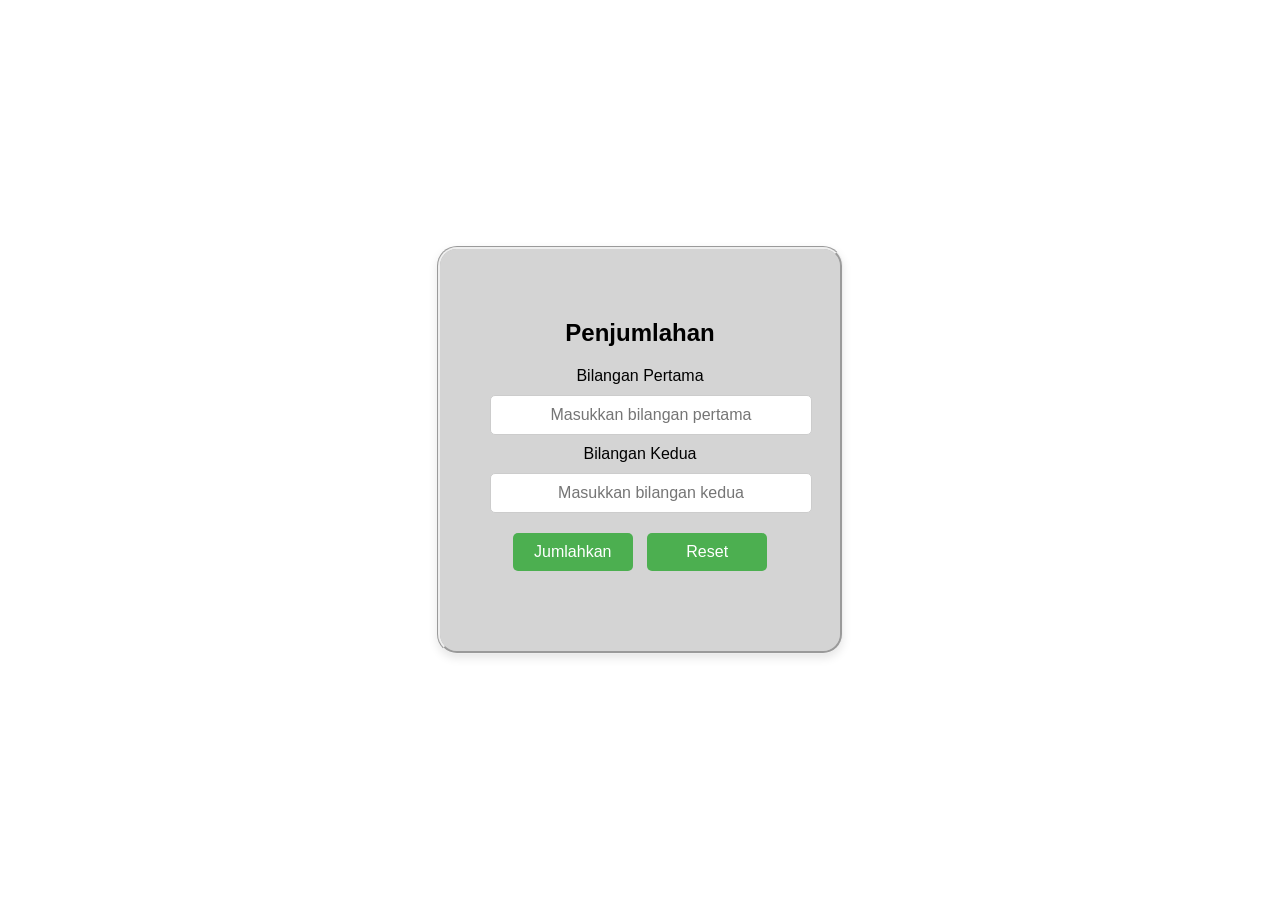
<file: Modul 2/Codelab no 2/CodeLab.html>
<!DOCTYPE html>
<html lang="en">
<head>
    <meta charset="UTF-8">
    <meta name="viewport" content="width=device-width, initial-scale=1.0">
    <link rel="stylesheet" href="Style.css">
    <title>kalkulator</title>
</head>
<body>
    <div id="kalkulator">
        <h2>Penjumlahan</h1>
        <label for="bilangan_pertama">Bilangan Pertama</label>
        <input type="text" id="bilangan_pertama" placeholder="Masukkan bilangan pertama">

        <label for="bilangan_kedua">Bilangan Kedua</label>
        <input type="text" id="bilangan_kedua" placeholder="Masukkan bilangan kedua">

        <button class="tombol_penjumlahan" onclick="eksekusi()">Jumlahkan</button>
        <button class="reset" onclick="reset()">Reset</button>

        <div class="hasil" id="hasil"></div>
        <script src="CodeLab_JS.js"></script>
    </div>
</body>
</html>
</file>
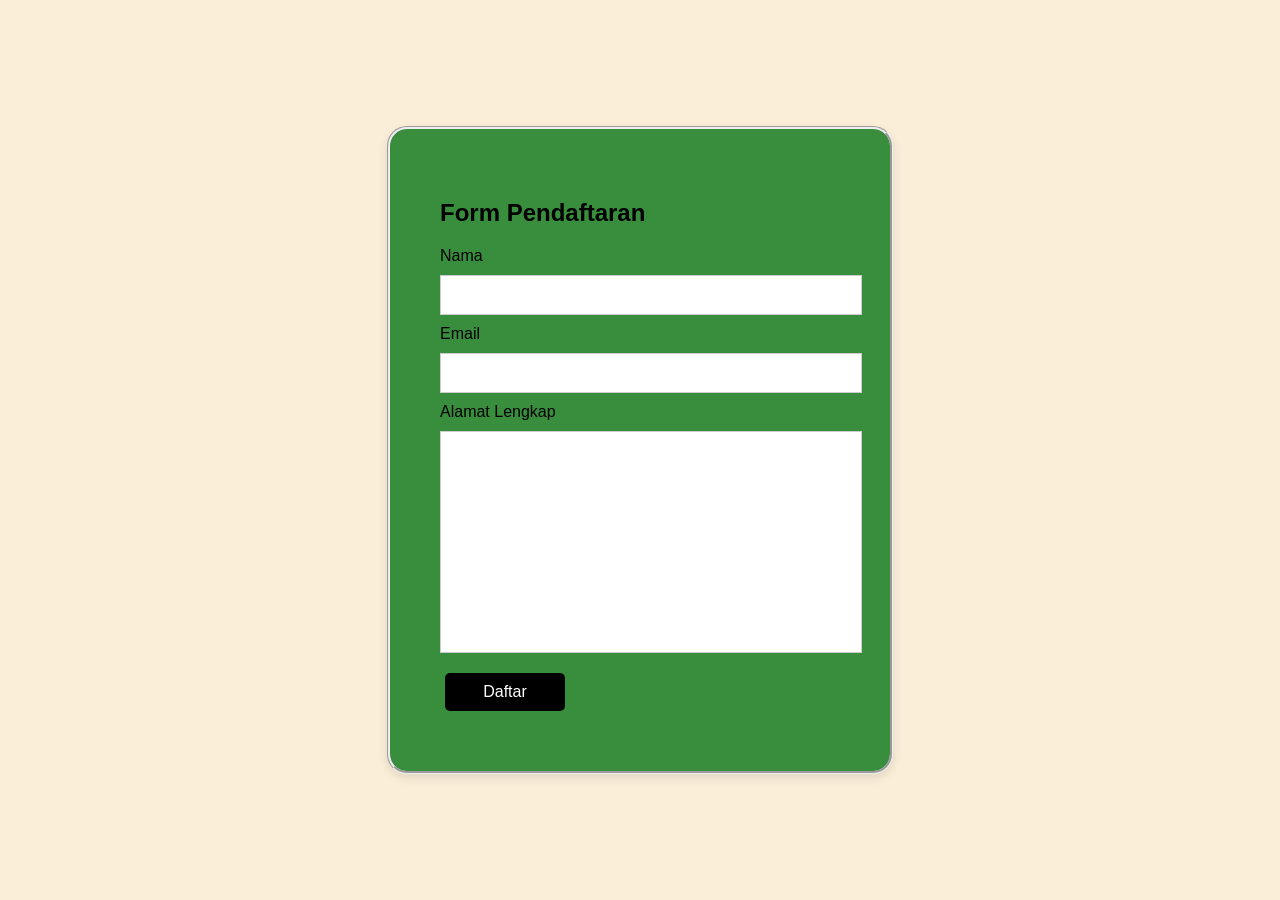
<file: Modul 2/Codelab no 3/Codelab.html>
<!DOCTYPE html>
<html lang="en">
<head>
    <meta charset="UTF-8">
    <meta name="viewport" content="width=device-width, initial-scale=1.0">
    <link rel="stylesheet" href="Style.css">
    <title>Form Pendaftaran</title>
</head>
<body>
    <div id="pendaftaran">
        <h2>Form Pendaftaran</h2>
        <label for="nama">Nama</label>
        <input type="text" id="nama">
        
        <label for="email">Email</label>
        <input type="text"id="email">
        
        <label for="alamat">Alamat Lengkap</label>
        <input type="text" id="alamat">

        <button class="Daftar" onclick="daftar">Daftar</button>
        <script src="Java_Script.js"></script>
    </div>
</body>
</html>
</file>
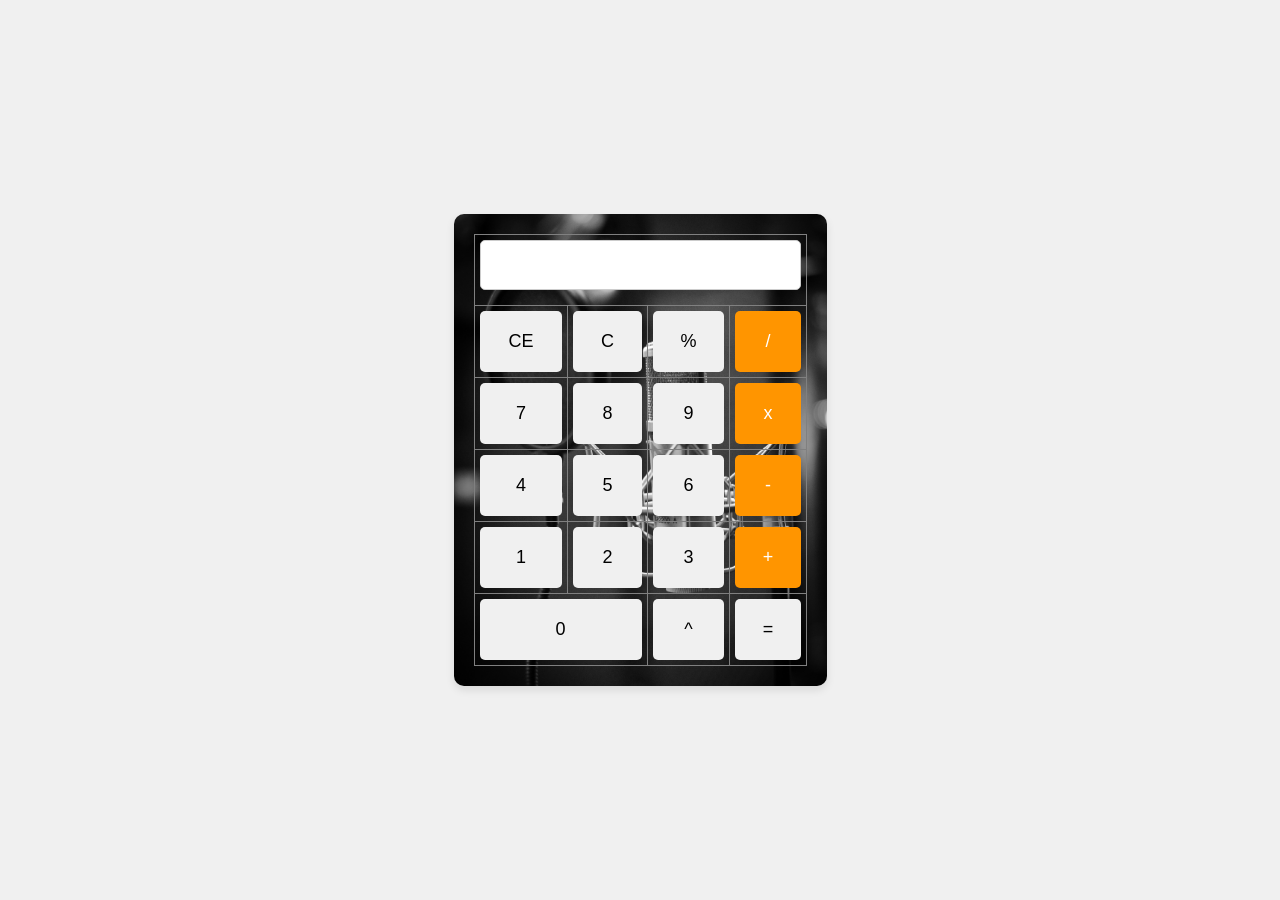
<file: Modul 2/Modul 2 Praktikum/Praktikum_1/Praktikum_pertama.html>
<!DOCTYPE html>
<html lang="en">
<head>
    <meta charset="UTF-8">
    <meta name="viewport" content="width=device-width, initial-scale=1.0">
    <title>Kalkulator</title>
    <link rel="stylesheet" href="Praktikum_pertama.css">
</head>
<body>
    <div id="kalkulator">
        <table border="1" cellspacing="0">
            <tr>
                <td colspan="4"><input type="text" id="display" readonly></td>
            </tr>
            <tr>
                <td><button onclick="clearAll()">CE</button></td>
                <td><button onclick="clearAll()">C</button></td>
                <td><button onclick="pushBtn('%')">%</button></td>
                <td><button onclick="pushBtn('/')">/</button></td>
            </tr>
            <tr>
                <td><button onclick="pushBtn('7')">7</button></td>
                <td><button onclick="pushBtn('8')">8</button></td>
                <td><button onclick="pushBtn('9')">9</button></td>
                <td><button onclick="pushBtn('*')">x</button></td>
            </tr>
            <tr>
                <td><button onclick="pushBtn('4')">4</button></td>
                <td><button onclick="pushBtn('5')">5</button></td>
                <td><button onclick="pushBtn('6')">6</button></td>
                <td><button onclick="pushBtn('-')">-</button></td>
            </tr>
            <tr>
                <td><button onclick="pushBtn('1')">1</button></td>
                <td><button onclick="pushBtn('2')">2</button></td>
                <td><button onclick="pushBtn('3')">3</button></td>
                <td><button onclick="pushBtn('+')">+</button></td>
            </tr>
            <tr>
                <td colspan="2"><button onclick="pushBtn('0')">0</button></td>
                <td><button onclick="pushBtn('^')">^</button></td>
                <td><button onclick="calculate()">=</button></td>
            </tr>
        </table>
    </div>

    <script src="Praktikum_pertama.js"></script>
</body>
</html>
</file>
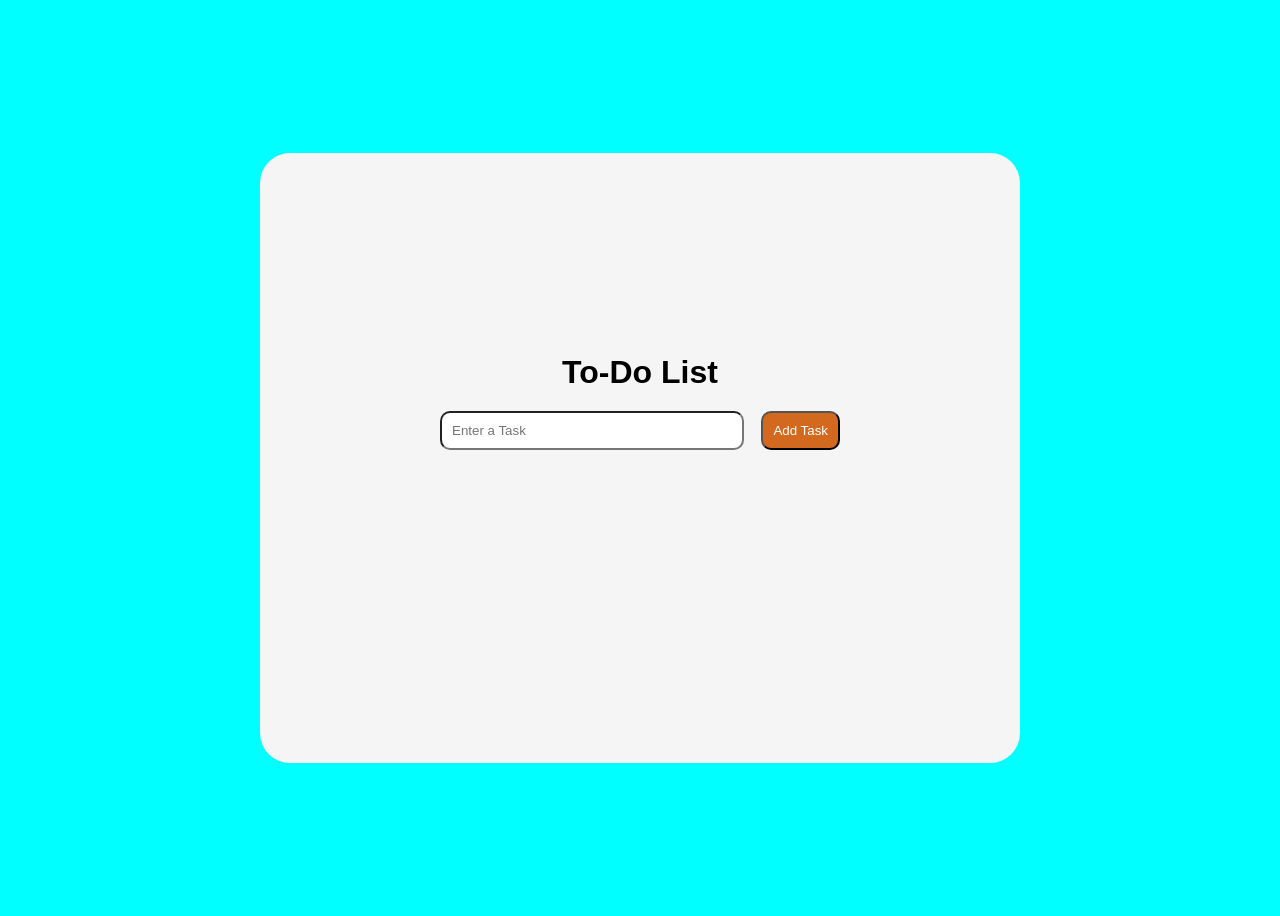
<file: Modul 2/Modul 2 Praktikum/Praktikum_2/praktikum_kedua.html>
<!DOCTYPE html>
<html lang="en">
<head>
    <meta charset="UTF-8">
    <meta name="viewport" content="width=device-width, initial-scale=1.0">
    <title>Document</title>
    <link rel="stylesheet" href="praktikum_kedua.css">
</head>
<body>
    <div class="todoList">
        <h1>To-Do List</h1>
        <div class="inputText">
            <input type="text" id="taskInput" placeholder="Enter a Task">
            <button onclick="addTask()">Add Task</button>
        </div>
        <ul id="list">
        </ul>
    </div>
    <script src="praktikum_kedua.js"></script>
</body>
</html>
</file>
<file: Modul 2/Codelab no 2/Style.css>
body {
    font-family: Arial, Helvetica, sans-serif;
    background-color: white;
    display: flex;
    justify-content: center;
    align-items: center;
    height: 100vh;
    margin: 0;
}

#kalkulator {
    background-color: #d4d4d4;
    border-radius: 20px;
    border-style: groove;
    padding: 50px;
    width: 300px;
    box-shadow: 0px 4px 10px rgba(0, 0, 0, 0.1);
    text-align: center;
}

h2 {
    margin-bottom: 20px;
    font-size: 24px;
    color: black;
}

label {
    display: block;
    margin-bottom: 10px;
    font-size: 16px;
    color: black;
}

input[type="text"] {
    width: 100%;
    padding: 10px;
    margin-bottom: 10px;
    font-size: 16px;
    border: 1px solid #ccc;
    border-radius: 5px;
    text-align: center;
}

button {
    width: 120px;
    padding: 10px;
    font-size: 16px;
    border: none;
    border-radius: 5px;
    cursor: pointer;
    margin: 10px 5px;
    color: white;
    background-color: #4CAF50;
}

.hasil {
    margin-top: 20px;
    font-size: 20px;
    color: black;
    text-align: center;
}
</file>
<file: Modul 2/Codelab no 3/Style.css>
body {
    font-family: Arial, Helvetica, sans-serif;
    background-color: rgb(250, 238, 216);
    display: flex;
    justify-content: center;
    align-items: center;
    height: 100vh;
    margin: 0;
}

#pendaftaran {
    background-color:  #388E3C;
    border-radius: 20px;
    border-style: groove;
    padding: 50px;
    width: 400px;
    box-shadow: 0px 4px 10px rgba(0, 0, 0, 0.1); /* Menambahkan bayangan */
    text-align: left;
}

label {
    display: block;
    margin-bottom: 10px;
    font-size: 16px;
    color: black;
}

input {
    width: 100%;
    padding: 10px;
    margin-bottom: 10px;
    font-size: 16px;
    border: 1px solid #ccc;
    text-align: left;
}

input[id="alamat"] {
    text-align: left;
    vertical-align: top;
    padding: 10px;
    line-height: 1.5;
    resize: none;
    width: 100%;
    height: 200px;

}

button {
    width: 120px;
    padding: 10px;
    font-size: 16px;
    border: none;
    border-radius: 5px;
    cursor: pointer;
    margin: 10px 5px;
    color: white;
    background-color: #000000;
}

h2 {
    margin-bottom: 20px;
    font-size: 24px;
    color: black;
}

label {
    display: block;
    margin-bottom: 10px;
    font-size: 16px;
    color: black;
}
</file>
<file: Modul 2/Modul 2 Praktikum/Praktikum_1/Praktikum_pertama.css>
body {
    font-family: Arial, sans-serif;
    display: flex;
    justify-content: center;
    align-items: center;
    height: 100vh;
    background-color: #f0f0f0;
    margin: 0;
}

#kalkulator {
    background-color: #fff;
    padding: 20px;
    border-radius: 10px;
    box-shadow: 0 4px 8px rgba(0, 0, 0, 0.1);
    background-image: url(leo-wieling-bG8U3kaZltE-unsplash.jpg);
    background-size: cover;
    background-position: center;
}

table {
    width: 100%;
    border-collapse: collapse;
}

input[type="text"] {
    width: 100%;
    padding: 10px;
    font-size: 24px;
    text-align: right;
    margin-bottom: 10px;
    border: 1px solid #ccc;
    border-radius: 5px;
    box-sizing: border-box;
}


button {
    width: 100%;
    padding: 20px;
    font-size: 18px;
    border: none;
    border-radius: 5px;
    background-color: #f0f0f0;
    cursor: pointer;
    transition: background-color 0.3s;
}

button:hover {
    background-color: #e0e0e0;
}

td {
    padding: 5px;
}

td:nth-child(4) button {
    background-color: #ff9500;
    color: white;
}

button:active {
    background-color: #ccc;
}
</file>
<file: Modul 2/Modul 2 Praktikum/Praktikum_2/praktikum_kedua.css>
body {
    box-sizing: border-box;
    display: flex;
    justify-content: center;
    align-items: center;
    height: 100vh;
    background-color: aqua;
    font-family: Arial, Helvetica, sans-serif;
}

.todoList {
    background-color: whitesmoke;
    padding: 20vh;
    height: 250px;
    width: 400px;
    border-radius: 30px;
}

h1 {
    text-align: center;
    margin-bottom: 20px;
    color: black;
}

.inputText {
    display: flex;
    justify-content: space-between;
    margin-bottom: 20px;
}

#taskInput {
    width: 70%;
    padding: 10px;
    border-radius: 10px;
}

button {
    padding: 10px;
    background-color: chocolate;
    color: white;
    border-radius: 10px;
    cursor: pointer;
}

button:hover {
    background-color: yellow;
}

ul {
    list-style-type: none;
}

li {
    display: flex;
    justify-content: space-between;
    background-color: white;
    padding: 10px;
    margin-bottom: 10px;
    border-radius: 5px;
    align-items: center;
}

li button {
    border: none;
    padding: 5px 10px;
    color: white;
    border-radius: 5px;
    cursor: pointer;
    border: none;
}

li button:hover {
    background-color: #c82333;
}
</file>
